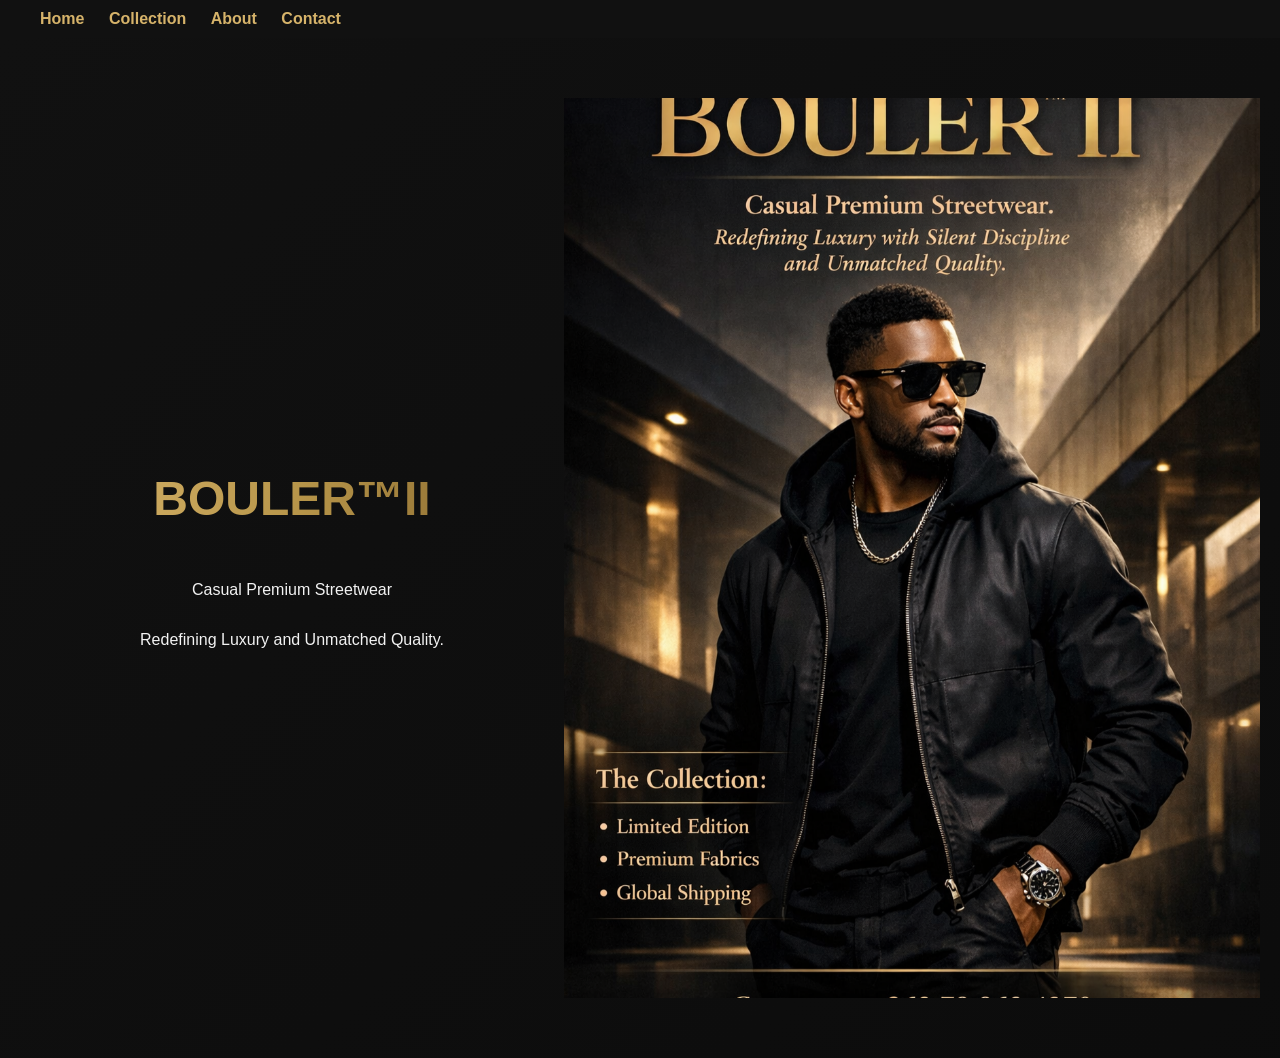
<file: index.html>
<!DOCTYPE html>
<html lang="en">
<head>
<meta charset="UTF-8">
<meta name="viewport" content="width=device-width, initial-scale=1.0">
<title>BOULER™II</title>
<link rel="stylesheet" href="style.css">
</head>
<body>

<!-- NAV -->
<nav>
  <div class="menu-toggle" id="menu-toggle">&#9776;</div>
  <div class="nav-links" id="nav-links">
    <a href="index.html">Home</a>
    <a href="collection.html">Collection</a>
    <a href="about.html">About</a>
    <a href="contact.html">Contact</a>
  </div>
</nav>

<!-- HERO -->
<section class="hero">
  <div class="hero-left">
    <h1 class="bouler-title">BOULER™II</h1>
    <p class="tagline">Casual Premium Streetwear</p>
    <p class="desc">Redefining Luxury and Unmatched Quality.</p>
  </div>
  <div class="hero-right"></div>
</section>

<script src="script.js"></script>
</body>
</html>
</file>
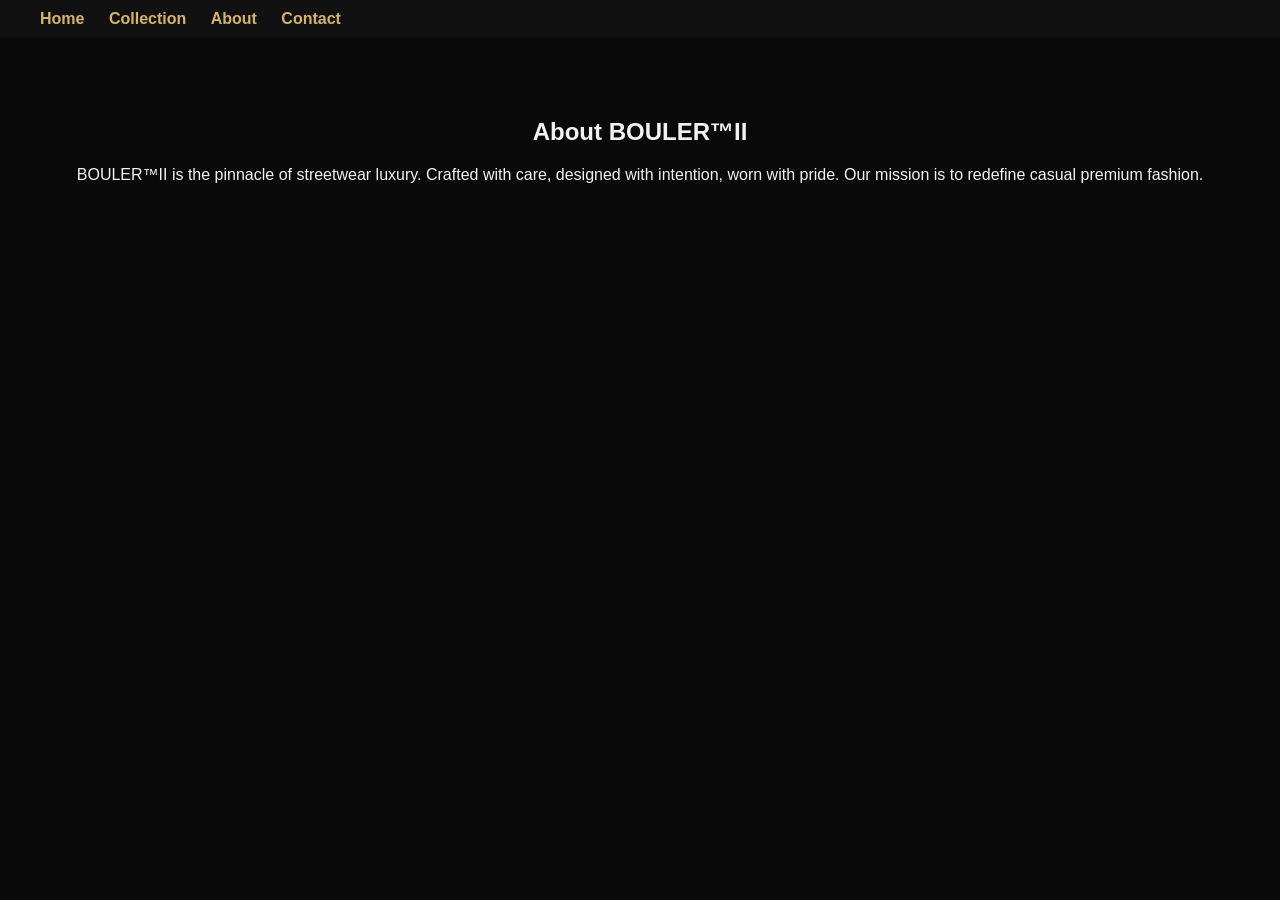
<file: about.html>
<!DOCTYPE html>
<html lang="en">
<head>
<meta charset="UTF-8">
<meta name="viewport" content="width=device-width, initial-scale=1.0">
<title>BOULER™II - About</title>
<link rel="stylesheet" href="style.css">
</head>
<body>

<nav>
  <div class="menu-toggle" id="menu-toggle">&#9776;</div>
  <div class="nav-links" id="nav-links">
    <a href="index.html">Home</a>
    <a href="collection.html">Collection</a>
    <a href="about.html">About</a>
    <a href="contact.html">Contact</a>
  </div>
</nav>

<section class="about">
  <h2>About BOULER™II</h2>
  <p>BOULER™II is the pinnacle of streetwear luxury. Crafted with care, designed with intention, worn with pride. Our mission is to redefine casual premium fashion.</p>
</section>

<script src="script.js"></script>
</body>
</html>
</file>
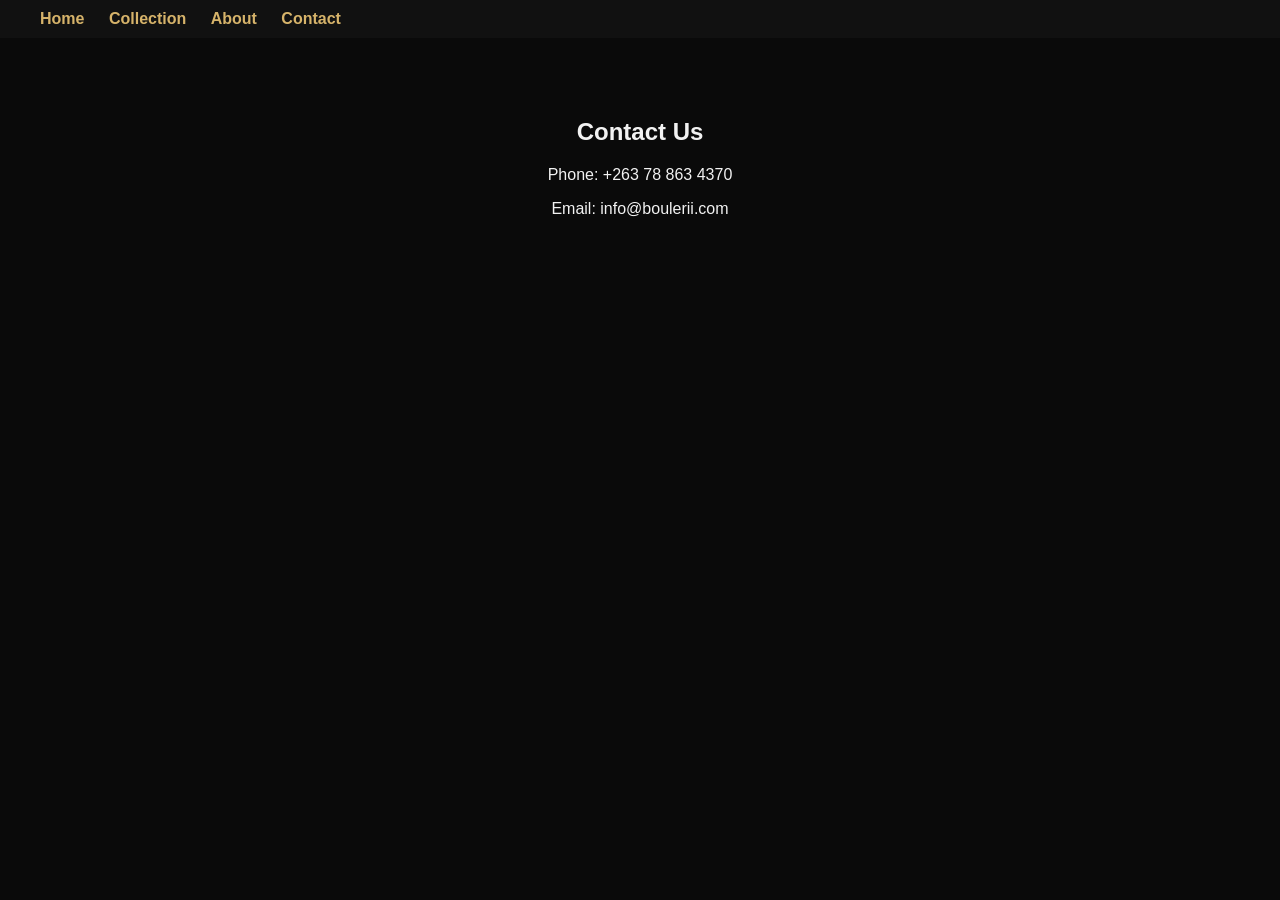
<file: contact.html>
<!DOCTYPE html>
<html lang="en">
<head>
<meta charset="UTF-8">
<meta name="viewport" content="width=device-width, initial-scale=1.0">
<title>BOULER™II - Contact</title>
<link rel="stylesheet" href="style.css">
</head>
<body>

<nav>
  <div class="menu-toggle" id="menu-toggle">&#9776;</div>
  <div class="nav-links" id="nav-links">
    <a href="index.html">Home</a>
    <a href="collection.html">Collection</a>
    <a href="about.html">About</a>
    <a href="contact.html">Contact</a>
  </div>
</nav>

<section class="contact">
  <h2>Contact Us</h2>
  <p>Phone: +263 78 863 4370</p>
  <p>Email: info@boulerii.com</p>
</section>

<script src="script.js"></script>
</body>
</html>
</file>
<file: style.css>
body {
  margin: 0;
  font-family: 'Arial', sans-serif;
  background: #0A0A0A;
  color: #F2F2F2;
  overflow-x: hidden;
}

/* NAVIGATION */
nav {
  background: #111;
  padding: 10px 20px;
  display: flex;
  justify-content: space-between;
  align-items: center;
}

nav a {
  color: #D6B36A;
  text-decoration: none;
  font-weight: bold;
  margin-left: 20px;
}

nav a:hover {
  text-decoration: underline;
}

.menu-toggle {
  display: none;
  font-size: 28px;
  color: #D6B36A;
  cursor: pointer;
}

/* HERO */
.hero {
  display: flex;
  flex-direction: row;
  height: 100vh;
  background: linear-gradient(-45deg, #0A0A0A, #111111, #0A0A0A, #111111);
  background-size: 400% 400%;
  animation: gradientBG 15s ease infinite;
}

.hero-left {
  width: 40%;
  padding: 40px;
  display: flex;
  flex-direction: column;
  justify-content: center;
  opacity: 0;
  animation: fadeIn 1.5s forwards;
}

.hero-right {
  width: 60%;
  background: url('image.jpg') no-repeat center;
  background-size: cover;
  transform: scale(1);
  animation: imageZoom 1.5s forwards;
}

.bouler-title {
  font-size: 48px;
  background: linear-gradient(90deg, #D6B36A, #B8964A, #8A6A2F);
  -webkit-background-clip: text;
  -webkit-text-fill-color: transparent;
}

.tagline, .desc {
  opacity: 0;
  animation: fadeIn 2s forwards 1s;
}

/* COLLECTION, ABOUT, CONTACT sections */
section {
  padding: 60px 20px;
  text-align: center;
}

.collection-items {
  display: flex;
  justify-content: center;
  flex-wrap: wrap;
  gap: 30px;
}

.collection-items .item {
  background: rgba(0,0,0,0.5);
  border: 1px solid #B8964A;
  padding: 20px;
  font-size: 18px;
  min-width: 150px;
  transition: all 0.3s ease;
}

.collection-items .item:hover {
  transform: translateY(-5px);
  box-shadow: 0 0 20px #B8964A;
}

/* ANIMATIONS */
@keyframes fadeIn { to { opacity: 1; } }
@keyframes imageZoom { from { transform: scale(1.05); } to { transform: scale(1); } }
@keyframes gradientBG { 0% {background-position:0% 50%;} 50% {background-position:100% 50%;} 100% {background-position:0% 50%;} }

/* MOBILE RESPONSIVE */
@media (max-width: 768px) {
  .menu-toggle { display: block; }
  .nav-links { display: none; flex-direction: column; gap: 15px; margin-top: 10px; }
  .nav-links.active { display: flex; }
  nav a { margin-left: 0; }
  .hero { flex-direction: column; height: auto; }
  .hero-left, .hero-right { width: 100%; }
  .collection-items { flex-direction: column; gap: 20px; }
}
</file>
